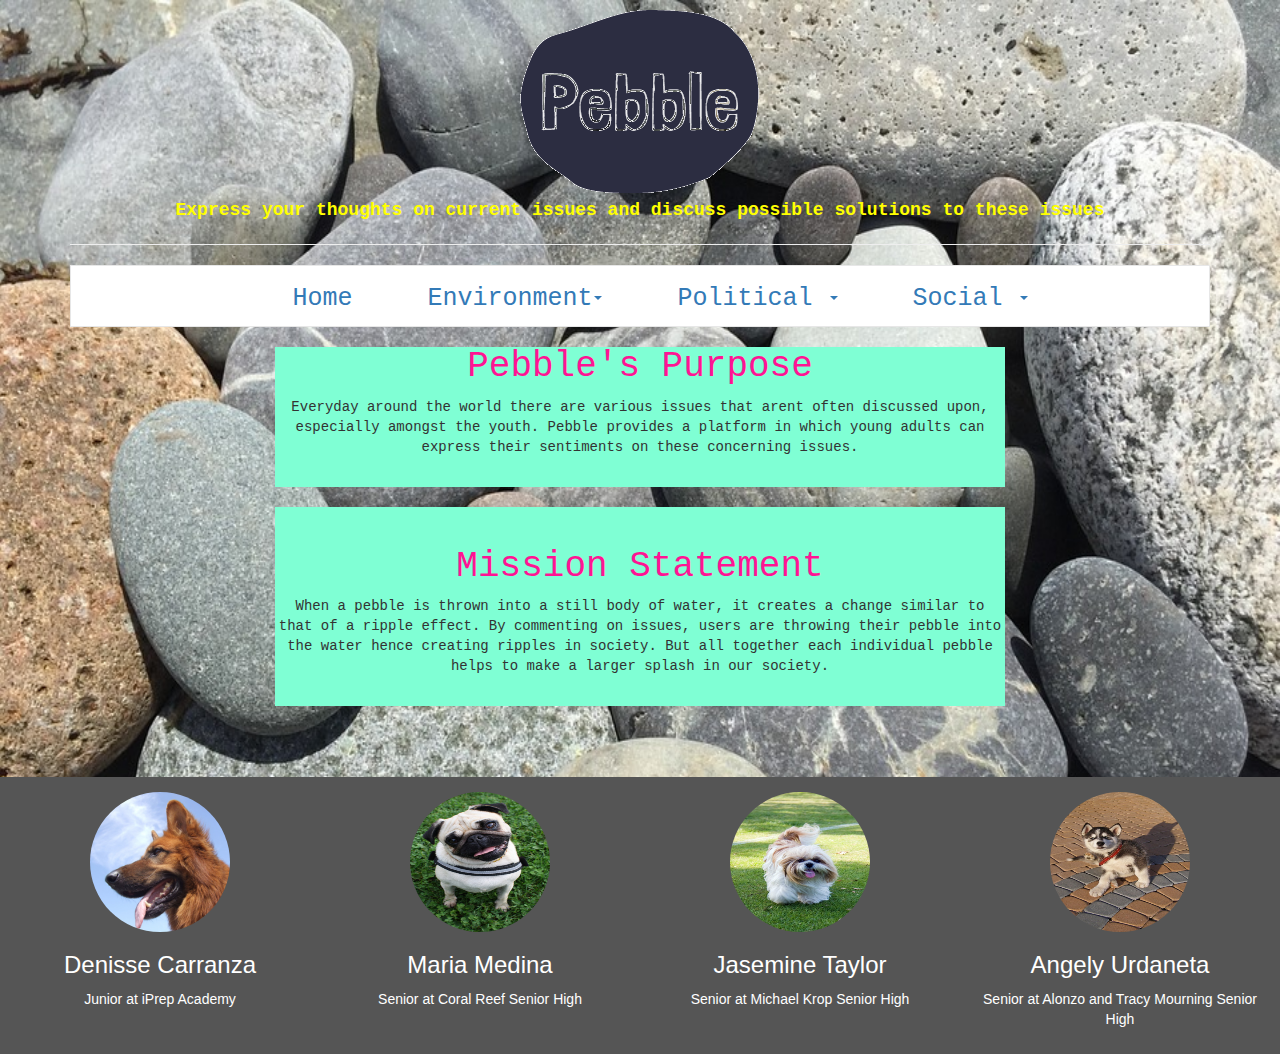
<file: index.html>
<!DOCTYPE html>
<html lang="en">
<head>
  <title>PEBBLE</title>
  <meta charset="utf-8">
  <meta name="viewport" content="width=device-width, initial-scale=1">
  <link rel="stylesheet" href="https://maxcdn.bootstrapcdn.com/bootstrap/3.3.6/css/bootstrap.min.css">
  <script src="https://ajax.googleapis.com/ajax/libs/jquery/1.12.4/jquery.min.js"></script>
  <script src="https://maxcdn.bootstrapcdn.com/bootstrap/3.3.6/js/bootstrap.min.js"></script>
<link rel ="stylesheet" href ="pebstyle.css">

  </style>
</head>
<body>
<!--translator--><div id="google_translate_element"></div><script type="text/javascript">
function googleTranslateElementInit() {
  new google.translate.TranslateElement({pageLanguage: 'en', layout: google.translate.TranslateElement.InlineLayout.SIMPLE}, 'google_translate_element');
}
</script><script type="text/javascript" src="//translate.google.com/translate_a/element.js?cb=googleTranslateElementInit"></script>
</body>
<body background="pebblesbg.jpg" style ="background-repeat:no-repeat;background-size:100% 100%;">
</body>
<div class="container">

  <!-- <div class="jumbotron"style="background:transparent !important"> -->
  
  
  <center><img src="zpeb.png" alt="Mountain View" style="width:259px;height:198px;"></center>
  <div id ="peblogotalk">
  <center><p>Express your thoughts on current issues and discuss possible solutions to these issues</p></center>
  </div>
 <hr>
 <nav class="navbar navbar-default" role="navigation">
  <div class="container-fluid">
    <!-- Brand and toggle get grouped for better mobile display -->
    <div class="navbar-header">
      <button type="button" class="navbar-toggle" data-toggle="collapse" data-target="#bs-example-navbar-collapse-1">
        <span class="sr-only">Toggle navigation</span>
        <span class="icon-bar"></span>
        <span class="icon-bar"></span>
        <span class="icon-bar"></span>
      </button>
    </div>



<ul id="nav">
  <li><a href="index.html">Home</a></li>
  <li class="dropdown"><a class="dropdown-toggle" data-toggle="dropdown" href="envt.html">Environment<span class="caret"></span></a>
		<ul class="dropdown-menu">
		<li><a href="waterPollution.html"> About </a></li>
		<li><a href="waterPollution.html"> Water Pollution</a></li>
		<li><a href="NoBees.html"> No Bees, No Food</a></li>
		<li><a href="Solar.html">Solar For All</a></li>		
      </ul>
	
  <li class="dropdown"><a class="dropdown-toggle" data-toggle="dropdown" href="j.html">Political <span class="caret"></span></a>
        <ul class="dropdown-menu">
		<li><a href="j.html"> About </a></li>
		<li><a href="2016election.html"> 2016 Election</a></li>
		<li><a href="blm.html">Black Lives Matter</a></li>
		<li><a href="gunv.html">Gun Violence</a></li>
		</li>
		
      </ul>
  
  <li class="dropdown"><a class="dropdown-toggle" data-toggle="dropdown" href="j.html">Social <span class="caret"></span></a>
        <ul class="dropdown-menu">
		<li><a href="Social.html"> About </a></li>
		<li><a href="abortion.html"> Abortion</a></li>
		<li><a href="testing.html"> Testing </a></li>
		
		</li>
		
      </ul>
</ul>
</nav>





<div class="container-fluid text-center">
  <div class="row content">
     <div class="col-sm-2 sidenav">
    </div> 
    <div class="col-sm-8 text-left">
	
	<div id ="AboutPebble">


	<div id = "begin">
      <center><h1>Pebble's Purpose</h1></center></div>
      <center><p>Everyday around the world there are various issues that arent often discussed upon, especially amongst the youth. 
	  Pebble provides a platform in which young adults can express their sentiments on these concerning issues.</p></center>
	  </br>
	  
	  
	  </div>
	  </div>
	  
	<div class="col-sm-8 text-left">
	<div id ="AboutPebble">
	<div id="begin">
	
	<center><h1></br>Mission Statement</h1></center></div>
      <center><p> 
	  When a pebble is thrown into a still body of water, it creates a change similar to that of a ripple effect. 
	  By commenting on issues, users are throwing their pebble into the water hence creating ripples in society. 
	  But all together each individual pebble helps to make a larger splash in our society. </p></center>
	  </br>
	  
    </div>
	</div
    <div class="col-sm-2 sidenav">
      </div>
    
  </div>
  
</div>

<footer class="container-fluid text-center">
<div class="row">
	<div class="col-sm-3 col-md-3"> 
	<center><img class="img-circle" src="denisse.jpg" alt="Generic placeholder image" width="140" height="140"></center>
	<h3>Denisse Carranza</h3>
	<p> Junior at iPrep Academy</p>
	</div>
	<div class="col-sm-3 col-md-3">
	<center><img class="img-circle" src="maria.jpg" alt="Generic placeholder image" width="140" height="140"></center>
	<h3>Maria Medina</h3>
	<p>Senior at Coral Reef Senior High</p>
	</div>
	<div class="col-sm-3 col-md-3">
	<center><img class="img-circle" src="jasemine.jpg" alt="Generic placeholder image" width="140" height="140"></center>
	<h3>Jasemine Taylor</h3>
	<p>Senior at Michael Krop Senior High</p>
	</div>
	<div class="col-sm-3 col-md-3">
	<center><img class="img-circle" src="angely.jpg" alt="Generic placeholder image" width="140" height="140"></center>
	<h3>Angely Urdaneta</h3>
	<p>Senior at Alonzo and Tracy Mourning Senior High </p>
	</div>
	</div>
</footer>

</body>
</html>
</file>
<file: pebstyle.css>
/* Remove the navbar's default margin-bottom and rounded borders */
    .navbar {
      margin-bottom: 0;
	border-radius: 0;
	  background: white;
	  
    }
    
    /* Set height of the grid so .sidenav can be 100% (adjust as needed) */
    .row.content {
	height: 450px
	}
	
    
    /* Set gray background color and 100% height */
    .sidenav {
      padding-top: 20px;
      <!-- background-color: aquamarine; -->
	  background:transparent !important;
      height: 100%;
    }
    
    /* Set black background color, white text and some padding */
    footer {
      background-color: #555;
      color: white;
      padding: 15px;
    }
    
    /* On small screens, set height to 'auto' for sidenav and grid */
    @media screen and (max-width: 767px) {
      .sidenav {
        height: auto;
        padding: 15px;
      }
      .row.content {height:auto;}
    }


#nav {
text-align:center;
margin-top: 15px;
font-family: Courier New;
font-size: 25px
}
#nav li {
display:inline;
}
#nav a {
text-decoration:none; 
padding:0 30px; /* variable width */
}


#AboutPebble{
	font-family:Courier New;
	background: aquamarine;
}


#peblogotalk{
	color: Yellow;
	font-family: Courier New;
	font-size: 18px;
	font-weight: bold;
}
#begin {
	color: DeepPink;
	font-weight: 900;
}


#teext{
	color: black;
	font-size: 15px;
	font-family: Courier New ;
	text-align: left;
}
.fb-comments-count{
	background-image: url("newc.png");
	background-size: 60px;
	background-repeat: no-repeat;
	padding: 20px;
	margin: 5px;
}
</file>
